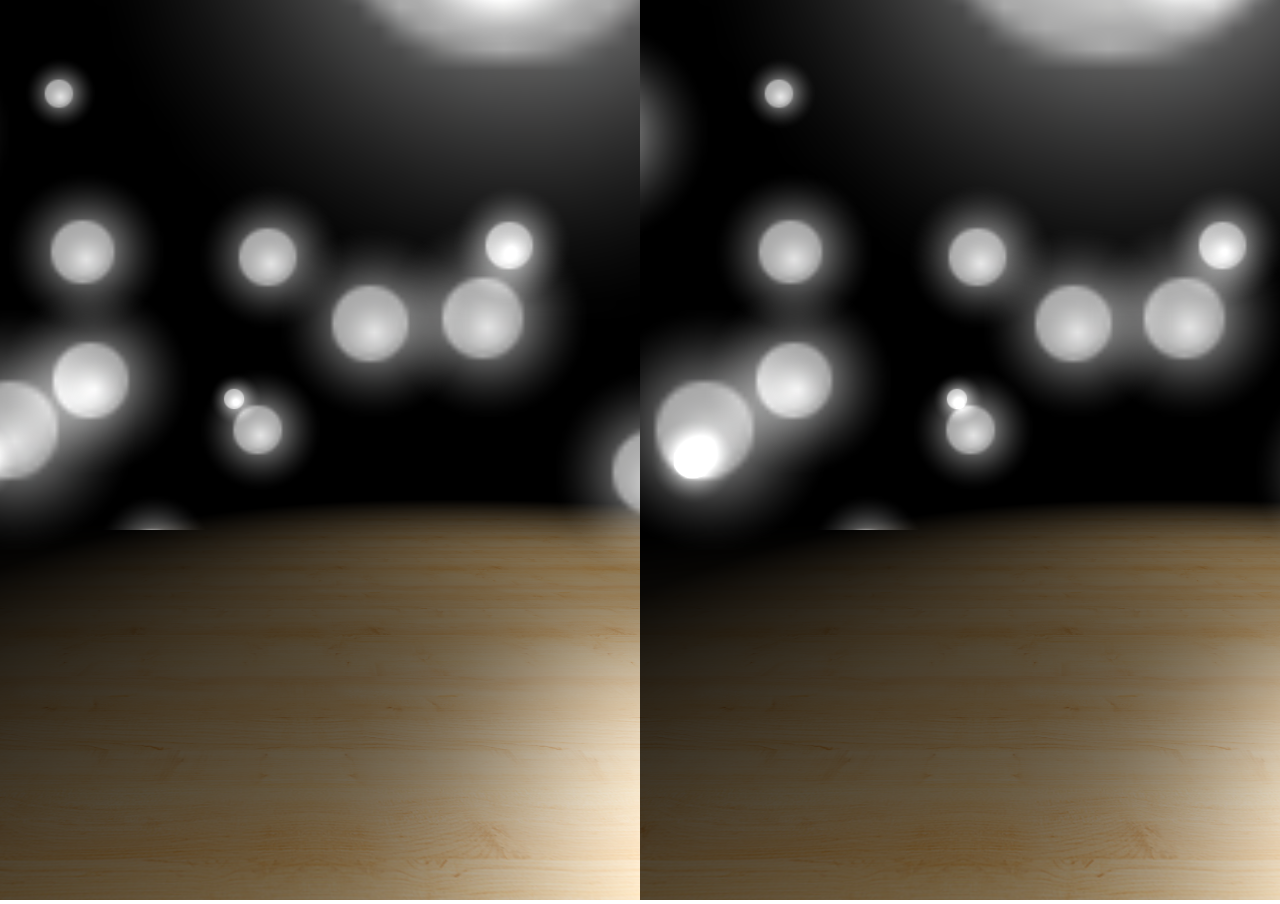
<file: Weather_particles/index.html>
<!DOCTYPE html>
<html lang="en">
<head>
    <meta charset="UTF-8">
    <title>Title</title>
    <style>
        body {
            margin: 0px;
            overflow: hidden;
        }
        #webglviewer {
            bottom: 0;
            left: 0;
            position: absolute;
            right: 0;
            top: 0;
        }
    </style>
</head>
<body>
   
<div id="webglviewer"></div>

<script src="./js/three.min.js"></script>
<script src="./js/StereoEffect.js"></script>
<script src="./js/DeviceOrientationControls.js"></script>
<script src="./js/OrbitControls.js"></script>
<script src="./js/helvetiker_regular.typeface.js"></script>
<script src="https://cdn.timezonedb.com/js/timezonedb.min.js" type="text/javascript"></script>

<script>
    //https://www.sitepoint.com/bringing-vr-to-web-google-cardboard-three-js/
    var scene,
        camera,
        renderer,
        element,
        container,
        effect,
        controls,
        clock

    // Particles
    particles = new THREE.Object3D(),
        totalParticles = 200,
        maxParticleSize = 200,
        particleRotationSpeed = 0,
        particleRotationDeg = 0,
        lastColorRange = [0, 0.3],
        currentColorRange = [0, 0.3],

        // City and weather API set up
        cities = [['Praha', '3067695'], ['New York', '5128638'], ['Pardubice', '3068582'], ['London', '2643743'], ['Hradec Kralove', '3074967'], ['Miami', '4164138'], ['San Francisco', '5391959'], ['Rome', '3169070']],
        cityWeather = {},
        cityTimes = [],
        currentCity = 0,
        currentCityText = new THREE.TextGeometry(),
        currentCityTextMesh = new THREE.Mesh();

    init();

    function init() {
        scene = new THREE.Scene();
        camera = new THREE.PerspectiveCamera(90, window.innerWidth / window.innerHeight, 0.001, 700);
        camera.position.set(0, 15, 0);
        scene.add(camera);

        renderer = new THREE.WebGLRenderer();
        element = renderer.domElement;
        container = document.getElementById('webglviewer');
        container.appendChild(element);

        effect = new THREE.StereoEffect(renderer);

        // Our initial control fallback with mouse/touch events in case DeviceOrientation is not enabled
        // controls for moving the camera around using the mouse or touch events
        controls = new THREE.OrbitControls(camera, element);
        controls.target.set(
            camera.position.x + 0.15,
            camera.position.y,
            camera.position.z
        );
        controls.noPan = true;
        controls.noZoom = true;

        // The DeviceOrientation event listener returns three values when it has found a compatible device – alpha, beta and gamma.
        // We check for the alpha value at the start of our function to ensure that event data is coming through as expected.
        function setOrientationControls(e) {
            if (!e.alpha) {
                console.log("here")
                return;
            }
            console.log("there")
            controls = new THREE.DeviceOrientationControls(camera, true);
            controls.connect();
            controls.update();

            element.addEventListener('click', fullscreen, false);

            window.removeEventListener('deviceorientation', setOrientationControls, true)
        }

        // Device orientation control
        window.addEventListener('deviceorientation', setOrientationControls, true);

        function fullscreen() {
            if (container.requestFullscreen) {
                container.requestFullscreen();
            } else if (container.msRequestFullscreen) {
                container.msRequestFullscreen();
            } else if (container.mozRequestFullScreen) {
                container.mozRequestFullScreen();
            } else if (container.webkitRequestFullscreen) {
                container.webkitRequestFullscreen();
            }
        }

        // Lighting
        var light = new THREE.PointLight(0x999999, 2, 100);
        light.position.set(50, 50, 50);
        scene.add(light);

        var lightScene = new THREE.PointLight(0x999999, 2, 100);
        lightScene.position.set(0, 5, 0);
        scene.add(lightScene);

        var floorTexture = THREE.ImageUtils.loadTexture('textures/wood.jpg');
        floorTexture.wrapS = THREE.RepeatWrapping;
        floorTexture.wrapT = THREE.RepeatWrapping;
        floorTexture.repeat = new THREE.Vector2(50, 50);
        // Sharp look
        floorTexture.anisotropy = renderer.getMaxAnisotropy();

        var floorMaterial = new THREE.MeshPhongMaterial({
            color: 0xffffff,
            specular: 0xffffff,
            shininess: 20,
            shading: THREE.FlatShading,
            map: floorTexture
        });

        var geometry = new THREE.PlaneBufferGeometry(1000, 1000);

        // When adding a mesh, it gets placed into the scene standing upright (more of a wall than a floor),
        // so we rotate it so that it is flat
        var floor = new THREE.Mesh(geometry, floorMaterial);
        floor.rotation.x = -Math.PI / 2;
        scene.add(floor);

        var particleTexture = THREE.ImageUtils.loadTexture('textures/particle.png'),
            spriteMaterial = new THREE.SpriteMaterial({
                map: particleTexture,
                color: 0xffffff
            });

        for (var i = 0; i < totalParticles; i++) {
            var sprite = new THREE.Sprite(spriteMaterial);

            sprite.scale.set(32, 32, 1.0);
            sprite.position.set(Math.random() - 0.5, Math.random() - 0.5, Math.random() - 0.75);
            sprite.position.setLength(maxParticleSize * Math.random());

            //  This adds the color of the texture to the color of the one behind i
            sprite.material.blending = THREE.AdditiveBlending;

            particles.add(sprite);
        }
        particles.position.y = 70;
        scene.add(particles);

        adjustToWeatherConditions();

        clock = new THREE.Clock();

        animate();
    }

    function adjustToWeatherConditions() {
        var cityIDs = '';
        for (var i = 0; i < cities.length; i++) {
            cityIDs += cities[i][1];
            if (i != cities.length - 1) cityIDs += ',';
        }

        fetch('http://api.openweathermap.org/data/2.5/group?id=' + cityIDs + '&APPID=95110cd5ef0f538cfee1b8e76a9d571f')
        .then(response => {
            return response.json();
        })
        .then(info => {
            cityWeather = info.list;

            lookupTimezones(0, cityWeather.length);
        });

        // getURL('http://api.openweathermap.org/data/2.5/group?id=' + cityIDs + '&APPID=95110cd5ef0f538cfee1b8e76a9d571f', function(info) {
        //     cityWeather = info.list;
        //
        //     lookupTimezones(0, cityWeather.length);
        // });
    }

    function lookupTimezones(t, len) {
        var tz = new TimeZoneDB;

        tz.getJSON({
            key: "GPH4A5Q6NGI1",
            lat: cityWeather[t].coord.lat,
            lng: cityWeather[t].coord.lon
        }, function(timeZone){
            cityTimes.push(new Date(timeZone.timestamp * 1000));

            t++;

            if (t < len) {
                setTimeout(function() {
                    lookupTimezones(t, len);
                }, 1200);
            } else {
                applyWeatherConditions();
            }
        });
    }

    function applyWeatherConditions() {
        displayCurrentCityName(cities[currentCity][0]);

        var info = cityWeather[currentCity];

        particleRotationSpeed = info.wind.speed / 2; // dividing by 2 just to slow things down
        particleRotationDeg = info.wind.deg;

        var timeThere = cityTimes[currentCity] ? cityTimes[currentCity].getUTCHours() : 0,
            isDay = timeThere >= 6 && timeThere <= 18;

        if (isDay) {
            switch (info.weather[0].main) {
                case 'Clouds':
                    currentColorRange = [0, 0.01];
                    break;
                case 'Rain':
                    currentColorRange = [0.7, 0.1];
                    break;
                case 'Clear':
                default:
                    currentColorRange = [0.6, 0.7];
                    break;
            }
        } else {
            currentColorRange = [0.69, 0.6];
        }

        if (currentCity < cities.length-1) currentCity++;
        else currentCity = 0;

        setTimeout(applyWeatherConditions, 5000);
    }

    function displayCurrentCityName(name) {
        scene.remove(currentCityTextMesh);

        currentCityText = new THREE.TextGeometry(name, {
            size: 4,
            height: 1
        });
        currentCityTextMesh = new THREE.Mesh(currentCityText, new THREE.MeshBasicMaterial({
            color: 0xffffff, opacity: 1
        }));

        currentCityTextMesh.position.y = 10;
        currentCityTextMesh.position.z = 20;
        currentCityTextMesh.rotation.x = 0;
        currentCityTextMesh.rotation.y = -180;

        scene.add(currentCityTextMesh);
    }

    function animate() {
        var elapsedSeconds = clock.getElapsedTime(),
            particleRotationDirection = particleRotationDeg <= 180 ? -1 : 1;

        particles.rotation.y = elapsedSeconds * particleRotationSpeed * particleRotationDirection;

        // We check if the color range has changed, if so, we'll change the colours
        if (lastColorRange[0] != currentColorRange[0] && lastColorRange[1] != currentColorRange[1]) {

            for (var i = 0; i < totalParticles; i++) {
                particles.children[i].material.color.setHSL(currentColorRange[0], currentColorRange[1], (Math.random() * (0.7 - 0.2) + 0.2));
            }

            lastColorRange = currentColorRange;
        }

        requestAnimationFrame(animate);


        update(clock.getDelta());

        render(clock.getDelta());

        function resize() {
            var width = container.offsetWidth;
            var height = container.offsetHeight;

            camera.aspect = width / height;
            camera.updateProjectionMatrix();

            renderer.setSize(width, height);
            effect.setSize(width, height);
        }

        // Keeps our renderer, camera object and controls matching the browser viewport size.
        function update(dt) {
            resize();

            camera.updateProjectionMatrix();

            controls.update(dt);
        }

        // Renders our scene each frame. Within that function, we call this on effect to render it using the stereoscopic effect we set up earlier
        function render(dt) {
            effect.render(scene, camera);
        }
    }

</script>


</body>
</html>
</file>
